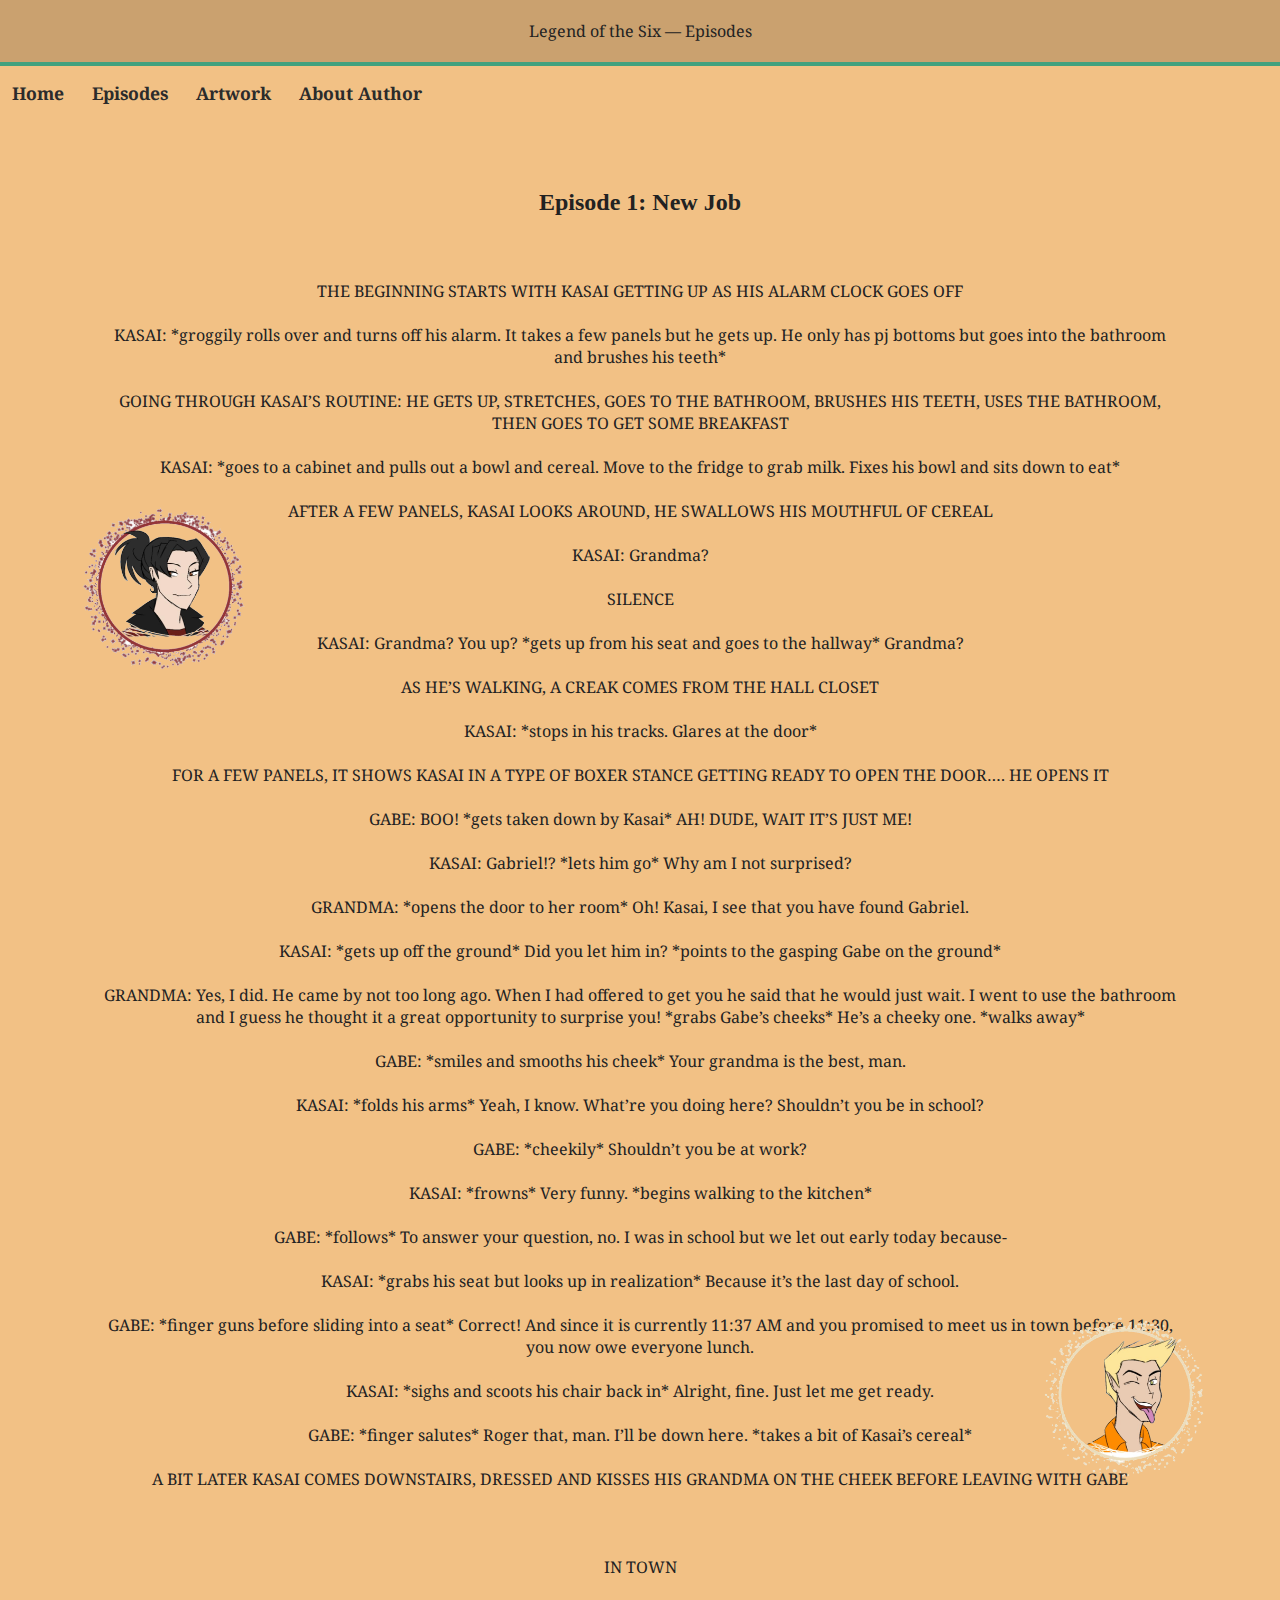
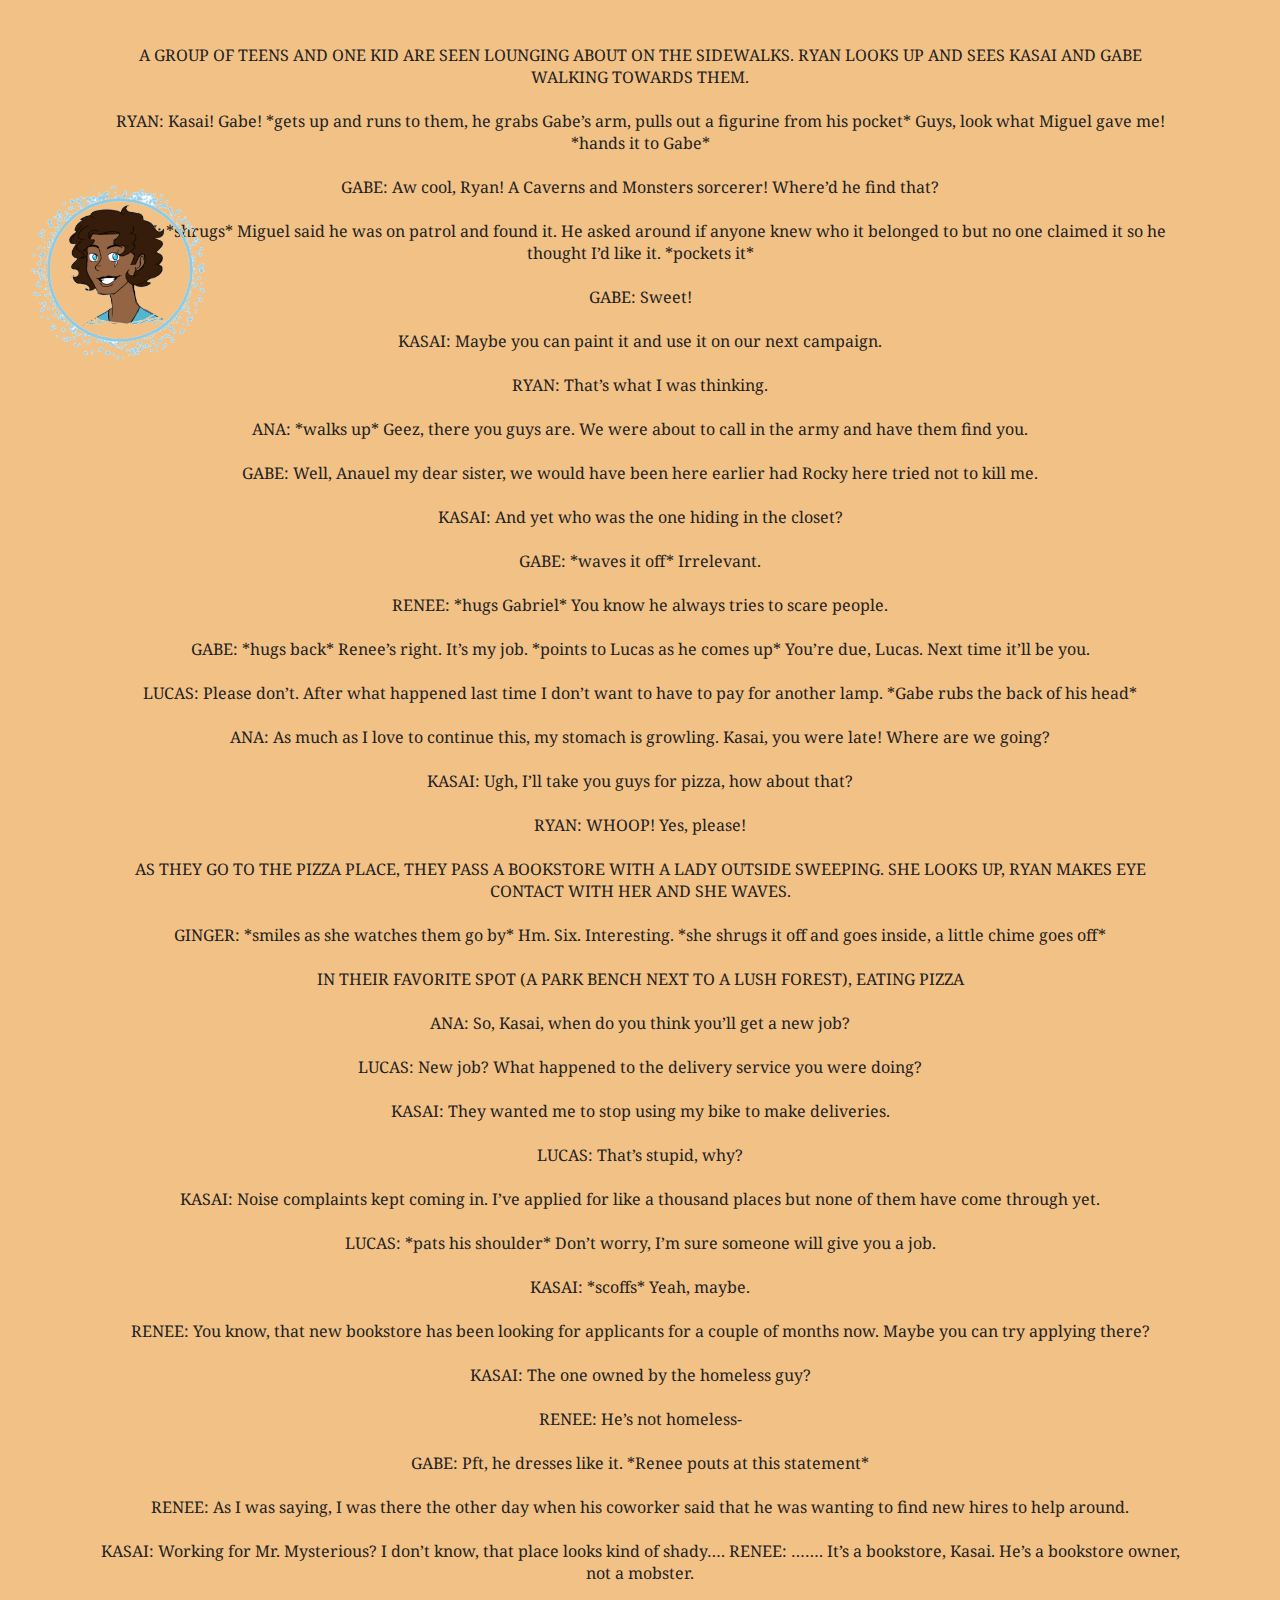
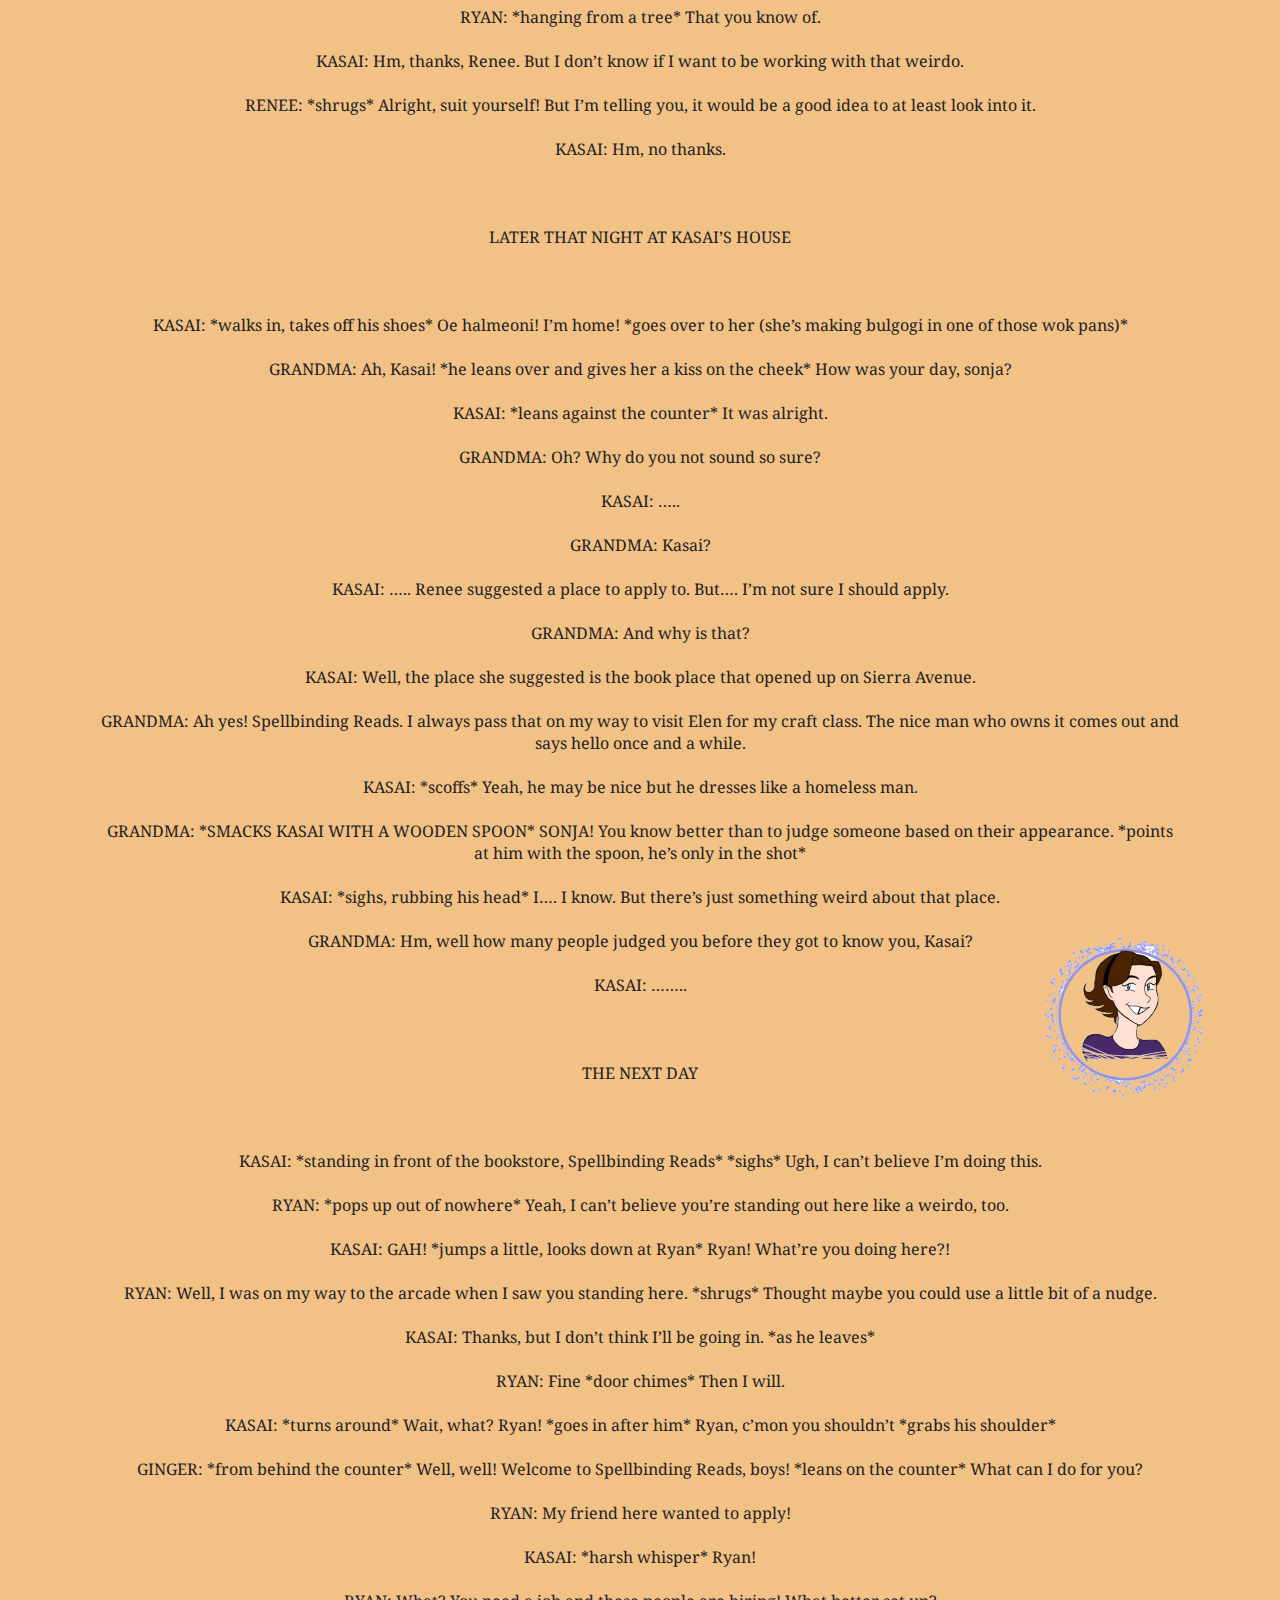
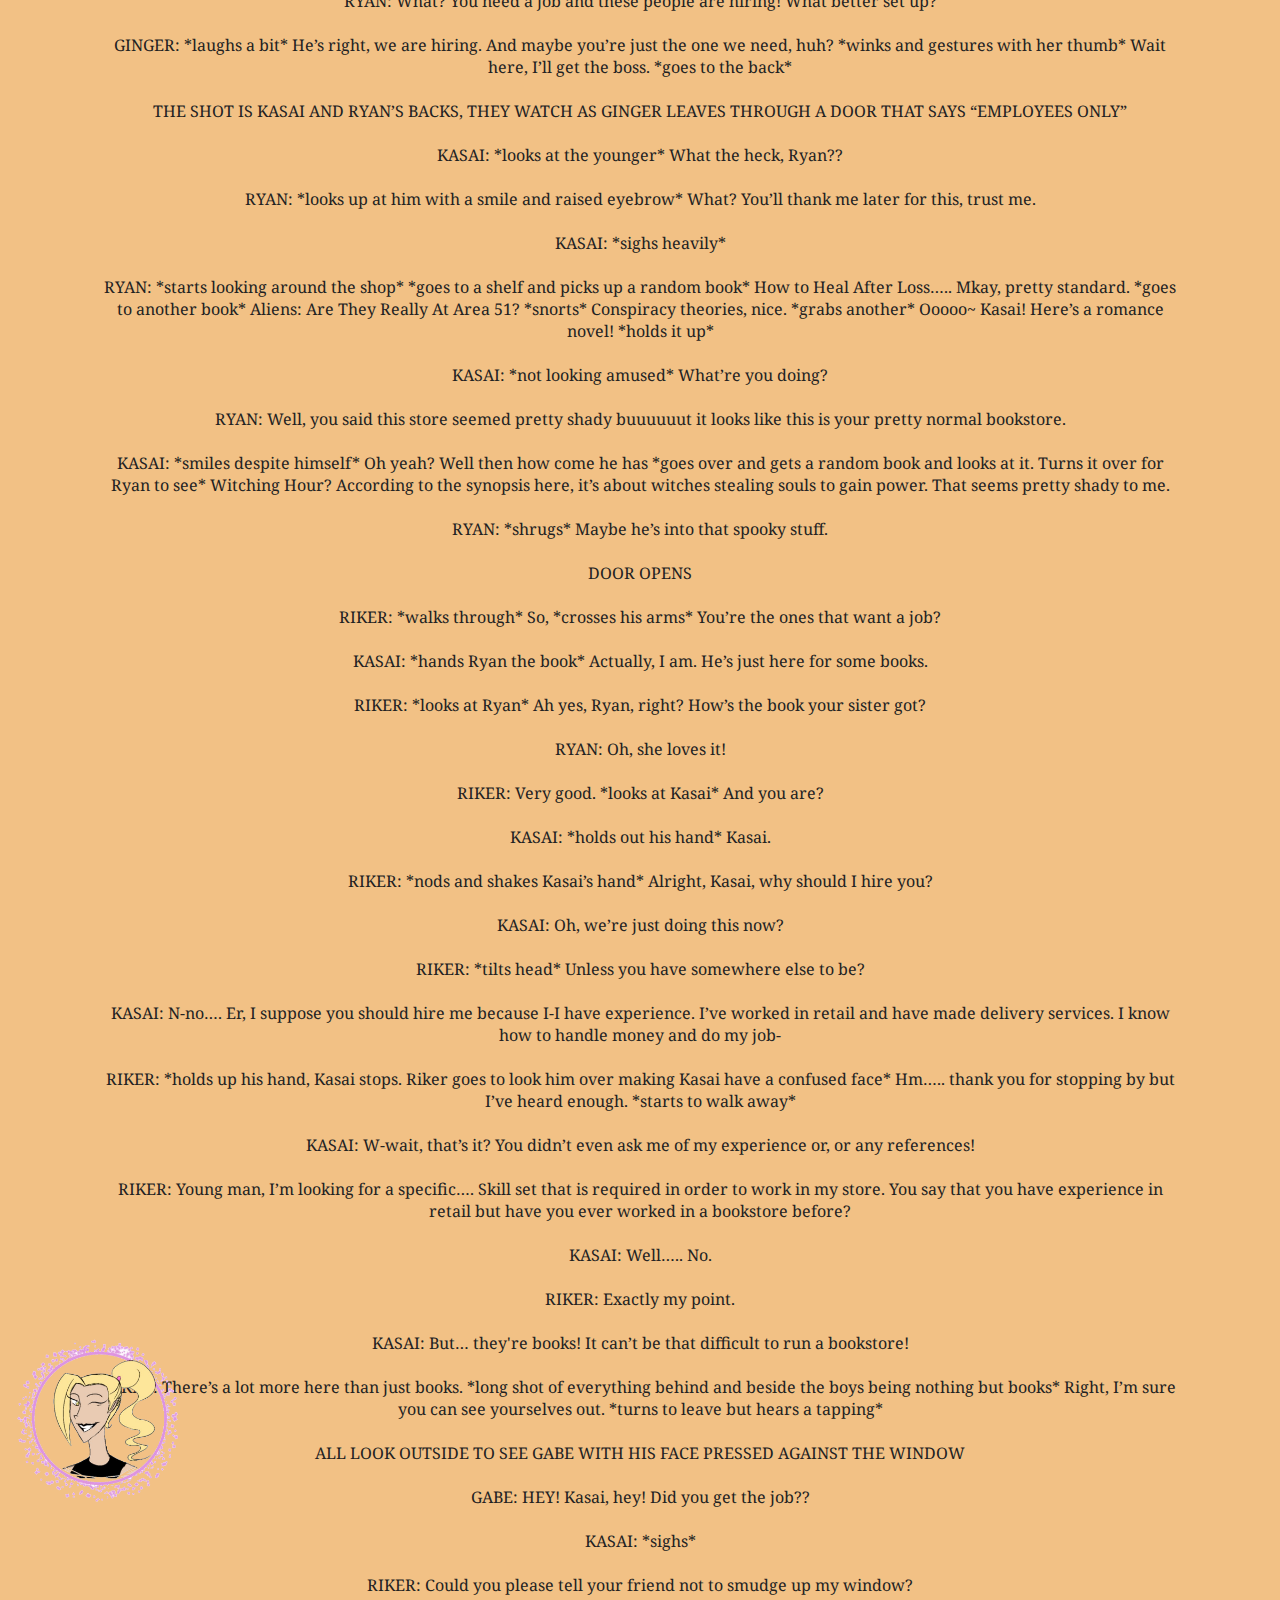
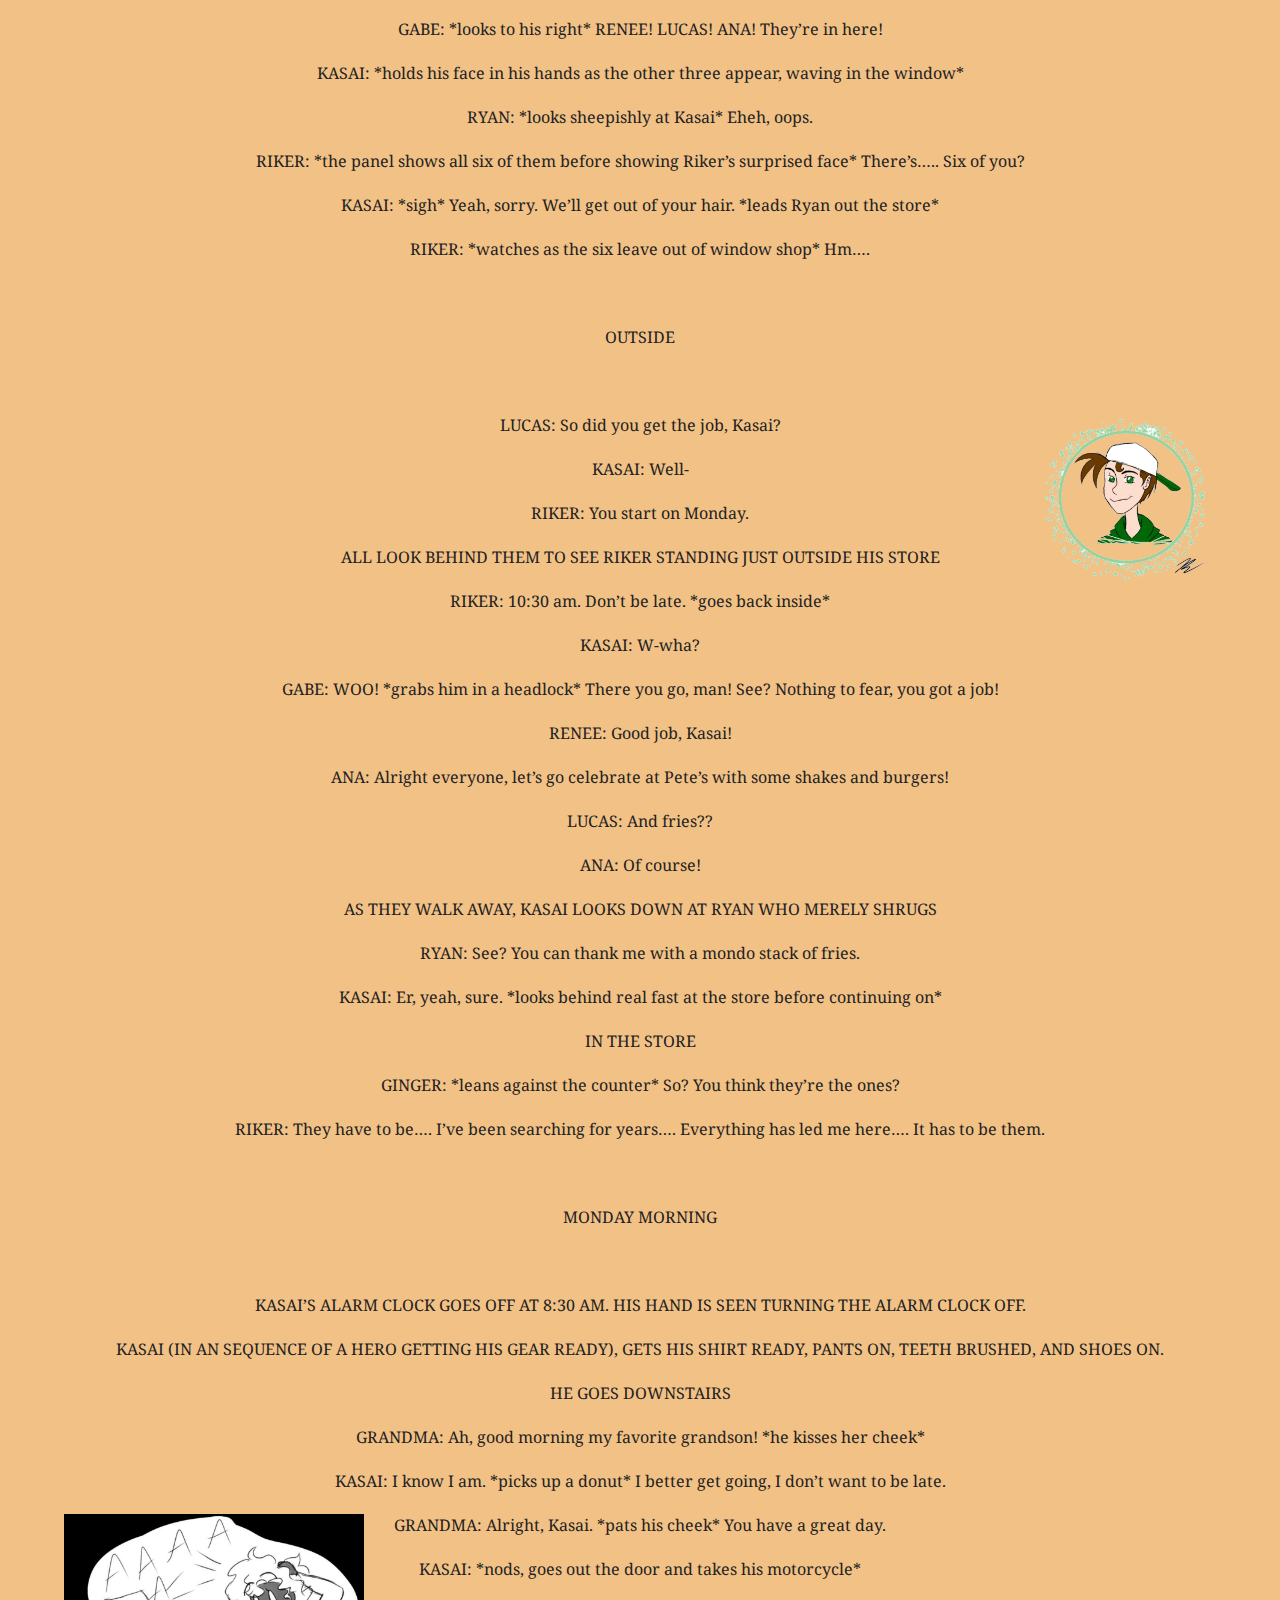
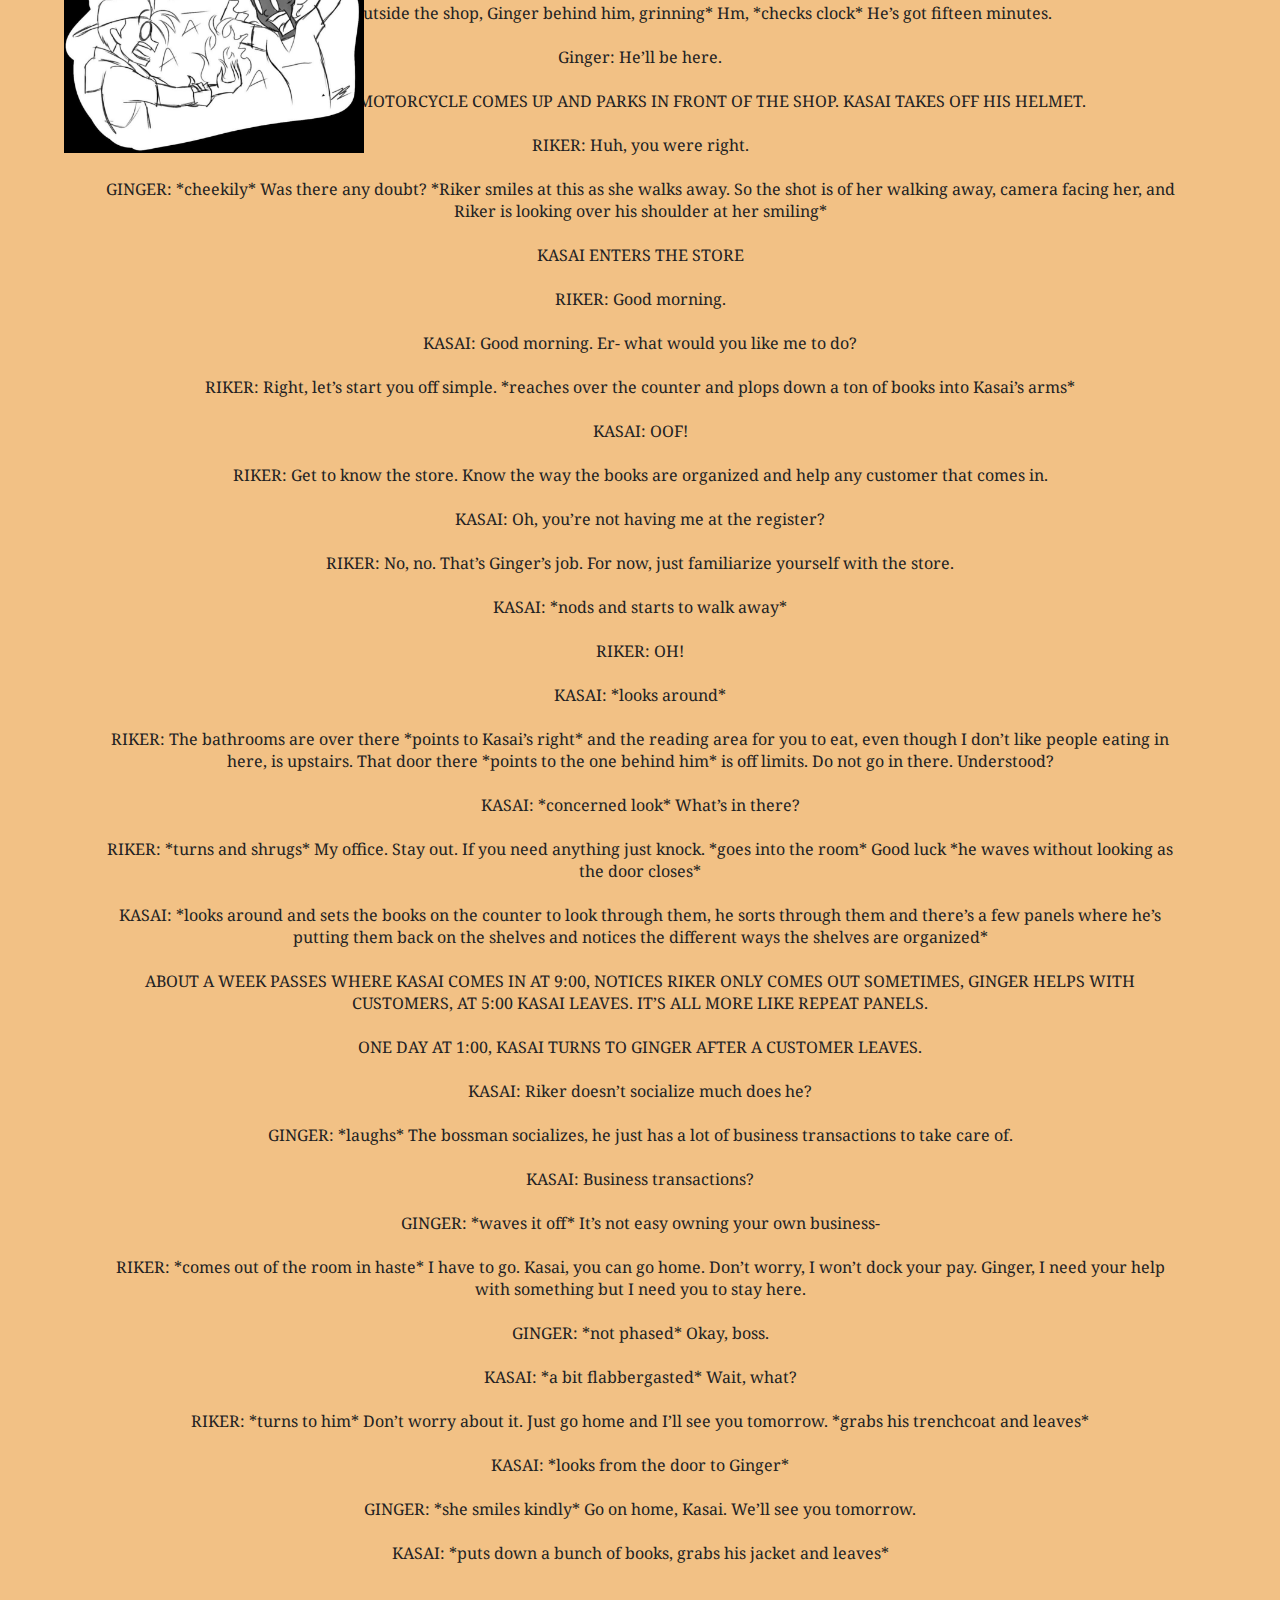
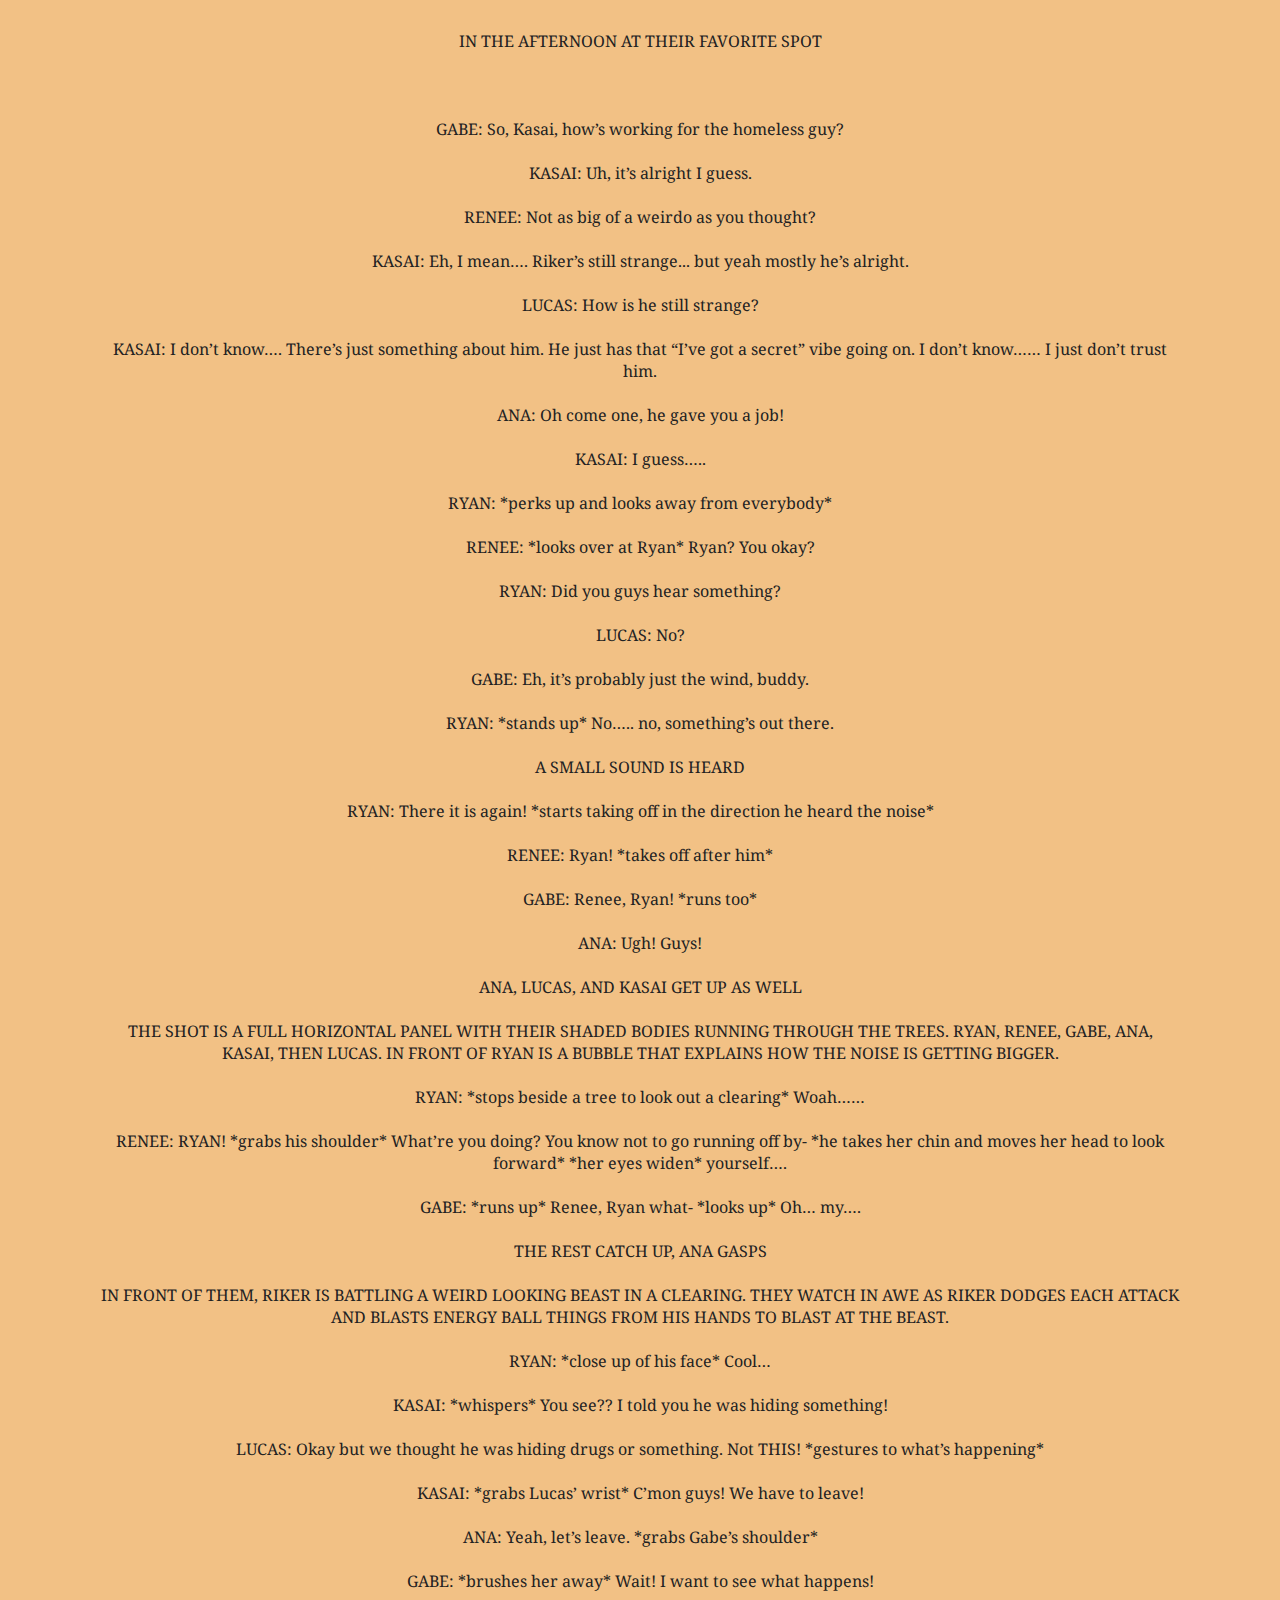
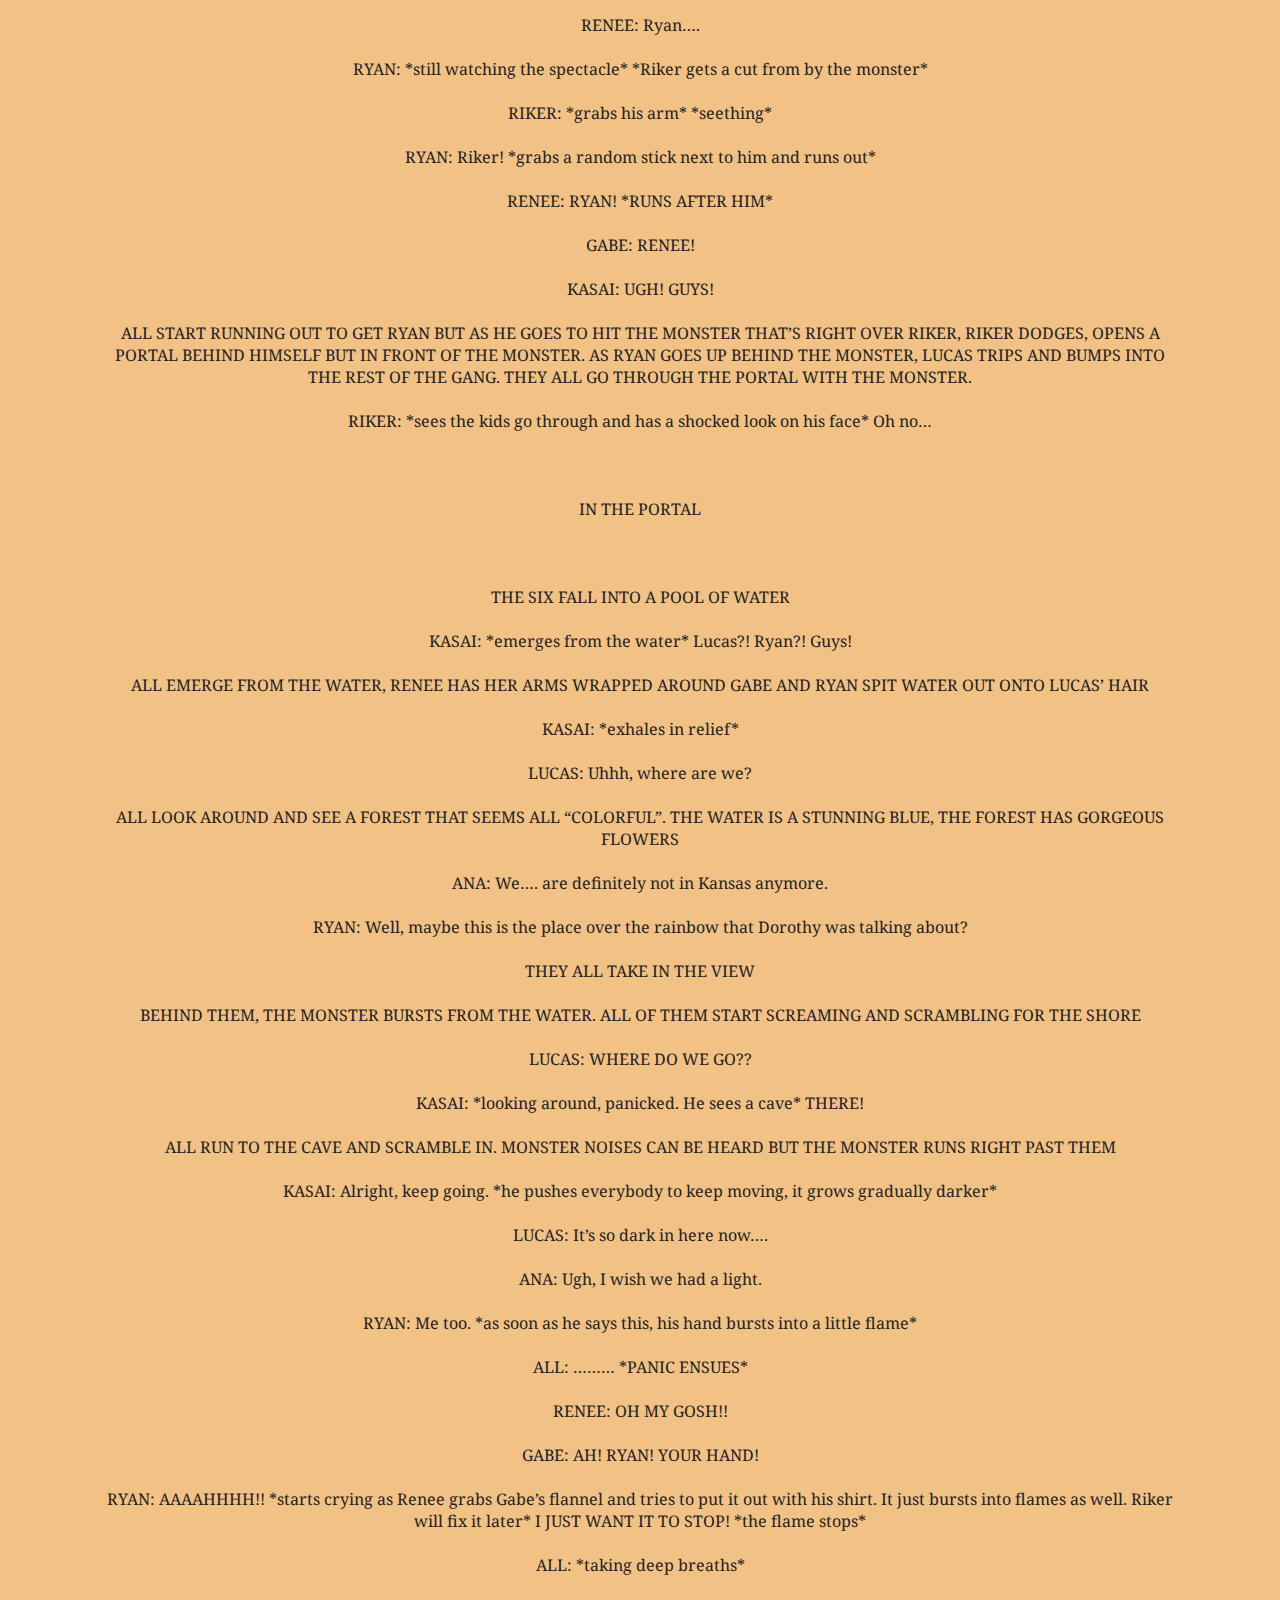
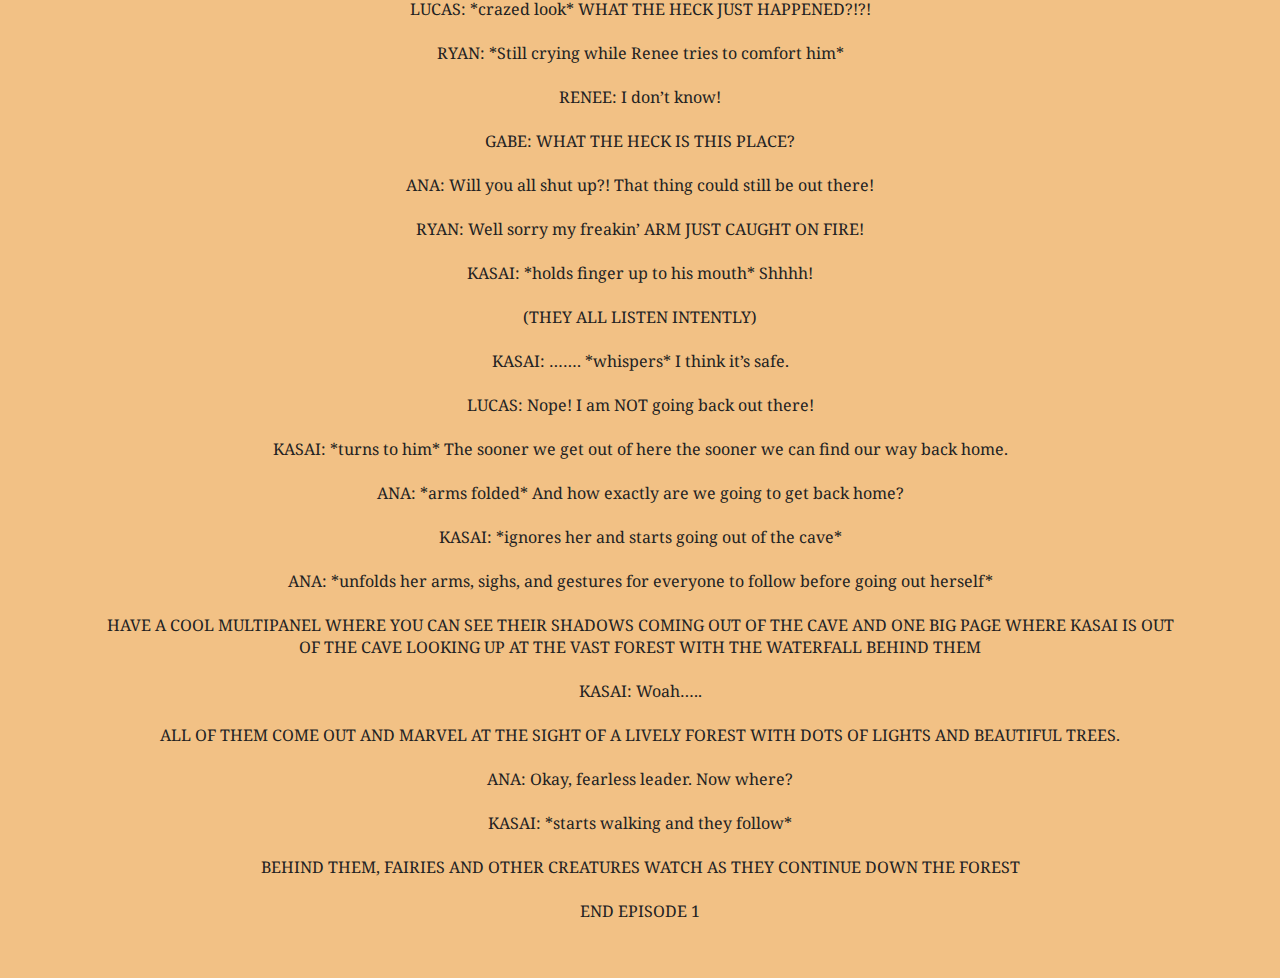
<file: episodes.html>
<!DOCTYPE html>
<html lang="en">

<head>
    <meta charset="UTF-8" />
    <meta name="viewport" content="width=device-width, initial-scale=1.0" />
    <title>Document</title>
    <link rel="stylesheet" href="styles.css" />
</head>
<style>

    section {
        text-align: center;
        position: relative;
        padding: 40px;
        padding-left: 100px;
        padding-right: 100px;
    }

    section h2 {
        margin-top: 0;
        text-align: center;
    }

    section .left img {
        width: 200px;
        float: left;
        position: absolute;
    }

    section .right img {
        width: 200px;
        float: right;
        position: absolute;
    }
</style>

<body>
    <header>Legend of the Six — Episodes</header>
    <nav>
        <a href="index.html">Home</a>
        <a href="episodes.html">Episodes</a>
        <a href="artwork.html">Artwork</a>
        <a href="aboutauthor.html">About Author</a>
    </nav>

    <section>
        <br /><br />

        <h2>Episode 1: New Job</h2>
        <br /><br />

        THE BEGINNING STARTS WITH KASAI GETTING UP AS HIS ALARM CLOCK GOES OFF
        <br /><br />

        KASAI: *groggily rolls over and turns off his alarm. It takes a few panels but he gets up. He only has pj
        bottoms but goes into the bathroom and brushes his teeth*
        <br /><br />

        GOING THROUGH KASAI’S ROUTINE: HE GETS UP, STRETCHES, GOES TO THE BATHROOM, BRUSHES HIS TEETH, USES THE
        BATHROOM, THEN GOES TO GET SOME BREAKFAST
        <br /><br />

        KASAI: *goes to a cabinet and pulls out a bowl and cereal. Move to the fridge to grab milk. Fixes his bowl and
        sits down to eat*
        <br /><br />

        <div class="left">
            <img class="slow-scroll" style="margin-left: -45%;" src="images/Kasai.png" alt="Kasai">
        </div>


        AFTER A FEW PANELS, KASAI LOOKS AROUND, HE SWALLOWS HIS MOUTHFUL OF CEREAL
        <br /><br />

        KASAI: Grandma?
        <br /><br />

        SILENCE
        <br /><br />

        KASAI: Grandma? You up? *gets up from his seat and goes to the hallway* Grandma?
        <br /><br />

        AS HE’S WALKING, A CREAK COMES FROM THE HALL CLOSET
        <br /><br />

        KASAI: *stops in his tracks. Glares at the door*
        <br /><br />

        FOR A FEW PANELS, IT SHOWS KASAI IN A TYPE OF BOXER STANCE GETTING READY TO OPEN THE DOOR….
        HE OPENS IT
        <br /><br />

        GABE: BOO! *gets taken down by Kasai* AH! DUDE, WAIT IT’S JUST ME!
        <br /><br />

        KASAI: Gabriel!? *lets him go* Why am I not surprised?
        <br /><br />

        GRANDMA: *opens the door to her room* Oh! Kasai, I see that you have found Gabriel.
        <br /><br />

        KASAI: *gets up off the ground* Did you let him in? *points to the gasping Gabe on the ground*
        <br /><br />

        GRANDMA: Yes, I did. He came by not too long ago. When I had offered to get you he said that he would just wait.
        I went to use the bathroom and I guess he thought it a great opportunity to surprise you! *grabs Gabe’s cheeks*
        He’s a cheeky one. *walks away*
        <br /><br />

        GABE: *smiles and smooths his cheek* Your grandma is the best, man.
        <br /><br />

        KASAI: *folds his arms* Yeah, I know. What’re you doing here? Shouldn’t you be in school?
        <br /><br />


        GABE: *cheekily* Shouldn’t you be at work?
        <br /><br />

        KASAI: *frowns* Very funny. *begins walking to the kitchen*
        <br /><br />

        GABE: *follows* To answer your question, no. I was in school but we let out early today because-
        <br /><br />

        KASAI: *grabs his seat but looks up in realization* Because it’s the last day of school.
        <br /><br />
        <div class="right">
            <img class="slow-scroll" style="margin-left: 30%;" src="images/Gabriel.png" alt="Gabriel">
        </div>

        GABE: *finger guns before sliding into a seat* Correct! And since it is currently 11:37 AM and you promised to
        meet us in town before 11:30, you now owe everyone lunch.
        <br /><br />

        KASAI: *sighs and scoots his chair back in* Alright, fine. Just let me get ready.
        <br /><br />

        GABE: *finger salutes* Roger that, man. I’ll be down here. *takes a bit of Kasai’s cereal*
        <br /><br />

        A BIT LATER
        KASAI COMES DOWNSTAIRS, DRESSED AND KISSES HIS GRANDMA ON THE CHEEK BEFORE LEAVING WITH GABE
        <br /><br />
        <br /><br />

        IN TOWN
        <br /><br />
        <br /><br />

        A GROUP OF TEENS AND ONE KID ARE SEEN LOUNGING ABOUT ON THE SIDEWALKS. RYAN LOOKS UP AND SEES KASAI AND GABE
        WALKING TOWARDS THEM.
        <br /><br />

        RYAN: Kasai! Gabe! *gets up and runs to them, he grabs Gabe’s arm, pulls out a figurine from his pocket* Guys,
        look what Miguel gave me! *hands it to Gabe*
        <br /><br />

        <div class="left">
            <img class="slow-scroll" style="margin-left: -49%;" src="images/Lucas.png" alt="Lucas">
        </div>

        GABE: Aw cool, Ryan! A Caverns and Monsters sorcerer! Where’d he find that?
        <br /><br />

        RYAN: *shrugs* Miguel said he was on patrol and found it. He asked around if anyone knew who it belonged to but
        no one claimed it so he thought I’d like it. *pockets it*
        <br /><br />

        GABE: Sweet!
        <br /><br />

        KASAI: Maybe you can paint it and use it on our next campaign.
        <br /><br />

        RYAN: That’s what I was thinking.
        <br /><br />


        ANA: *walks up* Geez, there you guys are. We were about to call in the army and have them find you.
        <br /><br />

        GABE: Well, Anauel my dear sister, we would have been here earlier had Rocky here tried not to kill me.
        <br /><br />

        KASAI: And yet who was the one hiding in the closet?
        <br /><br />

        GABE: *waves it off* Irrelevant.
        <br /><br />

        RENEE: *hugs Gabriel* You know he always tries to scare people.
        <br /><br />

        GABE: *hugs back* Renee’s right. It’s my job. *points to Lucas as he comes up* You’re due, Lucas. Next time
        it’ll be you.
        <br /><br />

        LUCAS: Please don’t. After what happened last time I don’t want to have to pay for another lamp. *Gabe rubs the
        back of his head*
        <br /><br />

        ANA: As much as I love to continue this, my stomach is growling. Kasai, you were late! Where are we going?
        <br /><br />

        KASAI: Ugh, I’ll take you guys for pizza, how about that?
        <br /><br />

        RYAN: WHOOP! Yes, please!
        <br /><br />

        AS THEY GO TO THE PIZZA PLACE, THEY PASS A BOOKSTORE WITH A LADY OUTSIDE SWEEPING. SHE LOOKS UP, RYAN MAKES EYE
        CONTACT WITH HER AND SHE WAVES.
        <br /><br />

        GINGER: *smiles as she watches them go by* Hm. Six. Interesting. *she shrugs it off and goes inside, a little
        chime goes off*
        <br /><br />

        IN THEIR FAVORITE SPOT (A PARK BENCH NEXT TO A LUSH FOREST), EATING PIZZA
        <br /><br />

        ANA: So, Kasai, when do you think you’ll get a new job?
        <br /><br />

        LUCAS: New job? What happened to the delivery service you were doing?
        <br /><br />

        KASAI: They wanted me to stop using my bike to make deliveries.
        <br /><br />

        LUCAS: That’s stupid, why?
        <br /><br />

        KASAI: Noise complaints kept coming in. I’ve applied for like a thousand places but none of them have come
        through yet.
        <br /><br />

        LUCAS: *pats his shoulder* Don’t worry, I’m sure someone will give you a job.
        <br /><br />

        KASAI: *scoffs* Yeah, maybe.
        <br /><br />

        RENEE: You know, that new bookstore has been looking for applicants for a couple of months now. Maybe you can
        try applying there?
        <br /><br />

        KASAI: The one owned by the homeless guy?
        <br /><br />

        RENEE: He’s not homeless-
        <br /><br />

        GABE: Pft, he dresses like it. *Renee pouts at this statement*
        <br /><br />

        RENEE: As I was saying, I was there the other day when his coworker said that he was wanting to find new hires
        to help around.
        <br /><br />

        KASAI: Working for Mr. Mysterious? I don’t know, that place looks kind of shady….

        RENEE: ……. It’s a bookstore, Kasai. He’s a bookstore owner, not a mobster.
        <br /><br />

        RYAN: *hanging from a tree* That you know of.
        <br /><br />

        KASAI: Hm, thanks, Renee. But I don’t know if I want to be working with that weirdo.
        <br /><br />

        RENEE: *shrugs* Alright, suit yourself! But I’m telling you, it would be a good idea to at least look into it.
        <br /><br />

        KASAI: Hm, no thanks.

        <br /><br />
        <br /><br />

        LATER THAT NIGHT AT KASAI’S HOUSE
        <br /><br />

        <br /><br />

        KASAI: *walks in, takes off his shoes* Oe halmeoni! I’m home! *goes over to her (she’s making bulgogi in one of
        those wok pans)*
        <br /><br />

        GRANDMA: Ah, Kasai! *he leans over and gives her a kiss on the cheek* How was your day, sonja?
        <br /><br />

        KASAI: *leans against the counter* It was alright.
        <br /><br />

        GRANDMA: Oh? Why do you not sound so sure?
        <br /><br />

        KASAI: …..
        <br /><br />

        GRANDMA: Kasai?
        <br /><br />

        KASAI: ….. Renee suggested a place to apply to. But…. I’m not sure I should apply.
        <br /><br />

        GRANDMA: And why is that?
        <br /><br />

        KASAI: Well, the place she suggested is the book place that opened up on Sierra Avenue.
        <br /><br />

        GRANDMA: Ah yes! Spellbinding Reads. I always pass that on my way to visit Elen for my craft class. The nice man
        who owns it comes out and says hello once and a while.
        <br /><br />

        KASAI: *scoffs* Yeah, he may be nice but he dresses like a homeless man.
        <br /><br />

        GRANDMA: *SMACKS KASAI WITH A WOODEN SPOON* SONJA! You know better than to judge someone based on their
        appearance. *points at him with the spoon, he’s only in the shot*
        <br /><br />

        KASAI: *sighs, rubbing his head* I…. I know. But there’s just something weird about that place.
        <br /><br />

        <div class="right">
            <img class="slow-scroll" style="margin-left: 30%;" src="images/Renee.png" alt="Renee">
        </div>

        GRANDMA: Hm, well how many people judged you before they got to know you, Kasai?
        <br /><br />

        KASAI: ……..
        <br /><br />
        <br /><br />

        THE NEXT DAY
        <br /><br />

        <br /><br />

        KASAI: *standing in front of the bookstore, Spellbinding Reads* *sighs* Ugh, I can’t believe I’m doing this.
        <br /><br />

        RYAN: *pops up out of nowhere* Yeah, I can’t believe you’re standing out here like a weirdo, too.
        <br /><br />

        KASAI: GAH! *jumps a little, looks down at Ryan* Ryan! What’re you doing here?!
        <br /><br />

        RYAN: Well, I was on my way to the arcade when I saw you standing here. *shrugs* Thought maybe you could use a
        little bit of a nudge.
        <br /><br />

        KASAI: Thanks, but I don’t think I’ll be going in. *as he leaves*
        <br /><br />

        RYAN: Fine *door chimes* Then I will.
        <br /><br />

        KASAI: *turns around* Wait, what? Ryan! *goes in after him* Ryan, c’mon you shouldn’t *grabs his shoulder*
        <br /><br />

        GINGER: *from behind the counter* Well, well! Welcome to Spellbinding Reads, boys! *leans on the counter* What
        can I do for you?
        <br /><br />

        RYAN: My friend here wanted to apply!
        <br /><br />

        KASAI: *harsh whisper* Ryan!
        <br /><br />

        RYAN: What? You need a job and these people are hiring! What better set up?
        <br /><br />

        GINGER: *laughs a bit* He’s right, we are hiring. And maybe you’re just the one we need, huh? *winks and
        gestures with her thumb* Wait here, I’ll get the boss. *goes to the back*
        <br /><br />

        THE SHOT IS KASAI AND RYAN’S BACKS, THEY WATCH AS GINGER LEAVES THROUGH A DOOR THAT SAYS “EMPLOYEES ONLY”
        <br /><br />

        KASAI: *looks at the younger* What the heck, Ryan??
        <br /><br />

        RYAN: *looks up at him with a smile and raised eyebrow* What? You’ll thank me later for this, trust me.
        <br /><br />

        KASAI: *sighs heavily*
        <br /><br />

        RYAN: *starts looking around the shop* *goes to a shelf and picks up a random book* How to Heal After Loss…..
        Mkay, pretty standard. *goes to another book* Aliens: Are They Really At Area 51? *snorts* Conspiracy theories,
        nice. *grabs another* Ooooo~ Kasai! Here’s a romance novel! *holds it up*
        <br /><br />

        KASAI: *not looking amused* What’re you doing?
        <br /><br />

        RYAN: Well, you said this store seemed pretty shady buuuuuut it looks like this is your pretty normal bookstore.
        <br /><br />

        KASAI: *smiles despite himself* Oh yeah? Well then how come he has *goes over and gets a random book and looks
        at it. Turns it over for Ryan to see* Witching Hour? According to the synopsis here, it’s about witches stealing
        souls to gain power. That seems pretty shady to me.
        <br /><br />

        RYAN: *shrugs* Maybe he’s into that spooky stuff.
        <br /><br />

        DOOR OPENS
        <br /><br />

        RIKER: *walks through* So, *crosses his arms* You’re the ones that want a job?
        <br /><br />

        KASAI: *hands Ryan the book* Actually, I am. He’s just here for some books.
        <br /><br />

        RIKER: *looks at Ryan* Ah yes, Ryan, right? How’s the book your sister got?
        <br /><br />

        RYAN: Oh, she loves it!
        <br /><br />

        RIKER: Very good. *looks at Kasai* And you are?
        <br /><br />

        KASAI: *holds out his hand* Kasai.
        <br /><br />

        RIKER: *nods and shakes Kasai’s hand* Alright, Kasai, why should I hire you?
        <br /><br />

        KASAI: Oh, we’re just doing this now?
        <br /><br />

        RIKER: *tilts head* Unless you have somewhere else to be?
        <br /><br />

        KASAI: N-no…. Er, I suppose you should hire me because I-I have experience. I’ve worked in retail and have made
        delivery services. I know how to handle money and do my job-
        <br /><br />

        RIKER: *holds up his hand, Kasai stops. Riker goes to look him over making Kasai have a confused face* Hm…..
        thank you for stopping by but I’ve heard enough. *starts to walk away*
        <br /><br />

        KASAI: W-wait, that’s it? You didn’t even ask me of my experience or, or any references!
        <br /><br />

        RIKER: Young man, I’m looking for a specific…. Skill set that is required in order to work in my store. You say
        that you have experience in retail but have you ever worked in a bookstore before?
        <br /><br />

        KASAI: Well….. No.
        <br /><br />

        RIKER: Exactly my point.
        <br /><br />
        
        <div class="left">
            <img class="slow-scroll" style="margin-left: -50%;" src="images/Anauel.png" alt="Anauel">
        </div>

        KASAI: But… they're books! It can’t be that difficult to run a bookstore!
        <br /><br />

        RIKER: There’s a lot more here than just books. *long shot of everything behind and beside the boys being
        nothing but books* Right, I’m sure you can see yourselves out. *turns to leave but hears a tapping*
        <br /><br />

        ALL LOOK OUTSIDE TO SEE GABE WITH HIS FACE PRESSED AGAINST THE WINDOW
        <br /><br />

        GABE: HEY! Kasai, hey! Did you get the job??
        <br /><br />

        KASAI: *sighs*
        <br /><br />

        RIKER: Could you please tell your friend not to smudge up my window?
        <br /><br />

        GABE: *looks to his right* RENEE! LUCAS! ANA! They’re in here!
        <br /><br />

        KASAI: *holds his face in his hands as the other three appear, waving in the window*
        <br /><br />

        RYAN: *looks sheepishly at Kasai* Eheh, oops.
        <br /><br />

        RIKER: *the panel shows all six of them before showing Riker’s surprised face* There’s….. Six of you?
        <br /><br />

        KASAI: *sigh* Yeah, sorry. We’ll get out of your hair. *leads Ryan out the store*
        <br /><br />

        RIKER: *watches as the six leave out of window shop* Hm….
        <br /><br />
        <br /><br />

        OUTSIDE
        <br /><br />
        <br /><br />

        <div class="right">
            <img class="slow-scroll" style="margin-left: 30%;" src="images/Ryan.png" alt="Ryan">
        </div>

        LUCAS: So did you get the job, Kasai?
        <br /><br />

        KASAI: Well-
        <br /><br />

        RIKER: You start on Monday.
        <br /><br />

        ALL LOOK BEHIND THEM TO SEE RIKER STANDING JUST OUTSIDE HIS STORE
        <br /><br />

        RIKER: 10:30 am. Don’t be late. *goes back inside*
        <br /><br />

        KASAI: W-wha?
        <br /><br />

        GABE: WOO! *grabs him in a headlock* There you go, man! See? Nothing to fear, you got a job!
        <br /><br />

        RENEE: Good job, Kasai!
        <br /><br />

        ANA: Alright everyone, let’s go celebrate at Pete’s with some shakes and burgers!
        <br /><br />

        LUCAS: And fries??
        <br /><br />

        ANA: Of course!
        <br /><br />

        AS THEY WALK AWAY, KASAI LOOKS DOWN AT RYAN WHO MERELY SHRUGS
        <br /><br />

        RYAN: See? You can thank me with a mondo stack of fries.
        <br /><br />

        KASAI: Er, yeah, sure. *looks behind real fast at the store before continuing on*
        <br /><br />

        IN THE STORE
        <br /><br />

        GINGER: *leans against the counter* So? You think they’re the ones?
        <br /><br />

        RIKER: They have to be…. I’ve been searching for years…. Everything has led me here…. It has to be them.
        <br /><br />
        <br /><br />

        MONDAY MORNING
        <br /><br />
        <br /><br />

        KASAI’S ALARM CLOCK GOES OFF AT 8:30 AM. HIS HAND IS SEEN TURNING THE ALARM CLOCK OFF.
        <br /><br />

        KASAI (IN AN SEQUENCE OF A HERO GETTING HIS GEAR READY), GETS HIS SHIRT READY, PANTS ON, TEETH BRUSHED, AND
        SHOES ON.
        <br /><br />

        HE GOES DOWNSTAIRS
        <br /><br />

        GRANDMA: Ah, good morning my favorite grandson! *he kisses her cheek*
        <br /><br />

        KASAI: I know I am. *picks up a donut* I better get going, I don’t want to be late.
        <br /><br />
        <div class="left">
            <img class="slow-scroll" style="margin-left: -45%; width: 300px;" src="images/On_fire.png" alt="On Fire">
        </div>
        GRANDMA: Alright, Kasai. *pats his cheek* You have a great day.
        <br /><br />

        KASAI: *nods, goes out the door and takes his motorcycle*
        <br /><br />

        RIKER: *looking outside the shop, Ginger behind him, grinning* Hm, *checks clock* He’s got fifteen minutes.
        <br /><br />

        Ginger: He’ll be here.
        <br /><br />

        AS SHE SAYS THIS, A MOTORCYCLE COMES UP AND PARKS IN FRONT OF THE SHOP. KASAI TAKES OFF HIS HELMET.
        <br /><br />

        RIKER: Huh, you were right.
        <br /><br />

        GINGER: *cheekily* Was there any doubt? *Riker smiles at this as she walks away. So the shot is of her walking
        away, camera facing her, and Riker is looking over his shoulder at her smiling*
        <br /><br />

        KASAI ENTERS THE STORE
        <br /><br />

        RIKER: Good morning.
        <br /><br />

        KASAI: Good morning. Er- what would you like me to do?
        <br /><br />

        RIKER: Right, let’s start you off simple. *reaches over the counter and plops down a ton of books into Kasai’s
        arms*
        <br /><br />

        KASAI: OOF!
        <br /><br />

        RIKER: Get to know the store. Know the way the books are organized and help any customer that comes in.
        <br /><br />

        KASAI: Oh, you’re not having me at the register?
        <br /><br />

        RIKER: No, no. That’s Ginger’s job. For now, just familiarize yourself with the store.
        <br /><br />

        KASAI: *nods and starts to walk away*
        <br /><br />

        RIKER: OH!
        <br /><br />

        KASAI: *looks around*
        <br /><br />

        RIKER: The bathrooms are over there *points to Kasai’s right* and the reading area for you to eat, even though I
        don’t like people eating in here, is upstairs. That door there *points to the one behind him* is off limits. Do
        not go in there. Understood?
        <br /><br />

        KASAI: *concerned look* What’s in there?
        <br /><br />

        RIKER: *turns and shrugs* My office. Stay out. If you need anything just knock. *goes into the room* Good luck
        *he waves without looking as the door closes*
        <br /><br />

        KASAI: *looks around and sets the books on the counter to look through them, he sorts through them and there’s a
        few panels where he’s putting them back on the shelves and notices the different ways the shelves are organized*
        <br /><br />

        ABOUT A WEEK PASSES WHERE KASAI COMES IN AT 9:00, NOTICES RIKER ONLY COMES OUT SOMETIMES, GINGER HELPS WITH
        CUSTOMERS, AT 5:00 KASAI LEAVES. IT’S ALL MORE LIKE REPEAT PANELS.
        <br /><br />

        ONE DAY AT 1:00, KASAI TURNS TO GINGER AFTER A CUSTOMER LEAVES.
        <br /><br />

        KASAI: Riker doesn’t socialize much does he?
        <br /><br />

        GINGER: *laughs* The bossman socializes, he just has a lot of business transactions to take care of.
        <br /><br />

        KASAI: Business transactions?
        <br /><br />

        GINGER: *waves it off* It’s not easy owning your own business-
        <br /><br />

        RIKER: *comes out of the room in haste* I have to go. Kasai, you can go home. Don’t worry, I won’t dock your
        pay. Ginger, I need your help with something but I need you to stay here.
        <br /><br />

        GINGER: *not phased* Okay, boss.
        <br /><br />

        KASAI: *a bit flabbergasted* Wait, what?
        <br /><br />

        RIKER: *turns to him* Don’t worry about it. Just go home and I’ll see you tomorrow. *grabs his trenchcoat and
        leaves*
        <br /><br />

        KASAI: *looks from the door to Ginger*
        <br /><br />

        GINGER: *she smiles kindly* Go on home, Kasai. We’ll see you tomorrow.
        <br /><br />

        KASAI: *puts down a bunch of books, grabs his jacket and leaves*
        <br /><br />
        <br /><br />

        IN THE AFTERNOON AT THEIR FAVORITE SPOT
        <br /><br />
        <br /><br />

        GABE: So, Kasai, how’s working for the homeless guy?
        <br /><br />

        KASAI: Uh, it’s alright I guess.
        <br /><br />

        RENEE: Not as big of a weirdo as you thought?
        <br /><br />

        KASAI: Eh, I mean…. Riker’s still strange... but yeah mostly he’s alright.
        <br /><br />

        LUCAS: How is he still strange?
        <br /><br />

        KASAI: I don’t know…. There’s just something about him. He just has that “I’ve got a secret” vibe going on. I
        don’t know…… I just don’t trust him.
        <br /><br />

        ANA: Oh come one, he gave you a job!
        <br /><br />

        KASAI: I guess…..
        <br /><br />

        RYAN: *perks up and looks away from everybody*
        <br /><br />

        RENEE: *looks over at Ryan* Ryan? You okay?
        <br /><br />

        RYAN: Did you guys hear something?
        <br /><br />

        LUCAS: No?
        <br /><br />

        GABE: Eh, it’s probably just the wind, buddy.
        <br /><br />

        RYAN: *stands up* No….. no, something’s out there.
        <br /><br />

        A SMALL SOUND IS HEARD
        <br /><br />

        RYAN: There it is again! *starts taking off in the direction he heard the noise*
        <br /><br />

        RENEE: Ryan! *takes off after him*
        <br /><br />

        GABE: Renee, Ryan! *runs too*
        <br /><br />

        ANA: Ugh! Guys!
        <br /><br />

        ANA, LUCAS, AND KASAI GET UP AS WELL
        <br /><br />

        THE SHOT IS A FULL HORIZONTAL PANEL WITH THEIR SHADED BODIES RUNNING THROUGH THE TREES. RYAN, RENEE, GABE, ANA,
        KASAI, THEN LUCAS. IN FRONT OF RYAN IS A BUBBLE THAT EXPLAINS HOW THE NOISE IS GETTING BIGGER.
        <br /><br />

        RYAN: *stops beside a tree to look out a clearing* Woah……
        <br /><br />

        RENEE: RYAN! *grabs his shoulder* What’re you doing? You know not to go running off by- *he takes her chin and
        moves her head to look forward* *her eyes widen* yourself….
        <br /><br />

        GABE: *runs up* Renee, Ryan what- *looks up* Oh… my….
        <br /><br />

        THE REST CATCH UP, ANA GASPS
        <br /><br />

        IN FRONT OF THEM, RIKER IS BATTLING A WEIRD LOOKING BEAST IN A CLEARING. THEY WATCH IN AWE AS RIKER DODGES EACH
        ATTACK AND BLASTS ENERGY BALL THINGS FROM HIS HANDS TO BLAST AT THE BEAST.
        <br /><br />

        RYAN: *close up of his face* Cool…
        <br /><br />

        KASAI: *whispers* You see?? I told you he was hiding something!
        <br /><br />

        LUCAS: Okay but we thought he was hiding drugs or something. Not THIS! *gestures to what’s happening*
        <br /><br />

        KASAI: *grabs Lucas’ wrist* C’mon guys! We have to leave!
        <br /><br />

        ANA: Yeah, let’s leave. *grabs Gabe’s shoulder*
        <br /><br />

        GABE: *brushes her away* Wait! I want to see what happens!
        <br /><br />

        RENEE: Ryan….
        <br /><br />

        RYAN: *still watching the spectacle* *Riker gets a cut from by the monster*
        <br /><br />

        RIKER: *grabs his arm* *seething*
        <br /><br />

        RYAN: Riker! *grabs a random stick next to him and runs out*
        <br /><br />

        RENEE: RYAN! *RUNS AFTER HIM*
        <br /><br />

        GABE: RENEE!
        <br /><br />

        KASAI: UGH! GUYS!
        <br /><br />

        ALL START RUNNING OUT TO GET RYAN BUT AS HE GOES TO HIT THE MONSTER THAT’S RIGHT OVER RIKER, RIKER DODGES, OPENS
        A PORTAL BEHIND HIMSELF BUT IN FRONT OF THE MONSTER. AS RYAN GOES UP BEHIND THE MONSTER, LUCAS TRIPS AND BUMPS
        INTO THE REST OF THE GANG. THEY ALL GO THROUGH THE PORTAL WITH THE MONSTER.
        <br /><br />

        RIKER: *sees the kids go through and has a shocked look on his face* Oh no…
        <br /><br />
        <br /><br />

        IN THE PORTAL
        <br /><br />
        <br /><br />

        THE SIX FALL INTO A POOL OF WATER
        <br /><br />

        KASAI: *emerges from the water* Lucas?! Ryan?! Guys!
        <br /><br />

        ALL EMERGE FROM THE WATER, RENEE HAS HER ARMS WRAPPED AROUND GABE AND RYAN SPIT WATER OUT ONTO LUCAS’ HAIR
        <br /><br />

        KASAI: *exhales in relief*
        <br /><br />

        LUCAS: Uhhh, where are we?
        <br /><br />

        ALL LOOK AROUND AND SEE A FOREST THAT SEEMS ALL “COLORFUL”. THE WATER IS A STUNNING BLUE, THE FOREST HAS
        GORGEOUS FLOWERS
        <br /><br />

        ANA: We…. are definitely not in Kansas anymore.
        <br /><br />

        RYAN: Well, maybe this is the place over the rainbow that Dorothy was talking about?
        <br /><br />

        THEY ALL TAKE IN THE VIEW
        <br /><br />

        BEHIND THEM, THE MONSTER BURSTS FROM THE WATER. ALL OF THEM START SCREAMING AND SCRAMBLING FOR THE SHORE
        <br /><br />

        LUCAS: WHERE DO WE GO??
        <br /><br />

        KASAI: *looking around, panicked. He sees a cave* THERE!
        <br /><br />

        ALL RUN TO THE CAVE AND SCRAMBLE IN. MONSTER NOISES CAN BE HEARD BUT THE MONSTER RUNS RIGHT PAST THEM
        <br /><br />

        KASAI: Alright, keep going. *he pushes everybody to keep moving, it grows gradually darker*
        <br /><br />

        LUCAS: It’s so dark in here now….
        <br /><br />

        ANA: Ugh, I wish we had a light.
        <br /><br />

        RYAN: Me too. *as soon as he says this, his hand bursts into a little flame*
        <br /><br />

        ALL: ……… *PANIC ENSUES*
        <br /><br />

        RENEE: OH MY GOSH!!
        <br /><br />

        GABE: AH! RYAN! YOUR HAND!
        <br /><br />

        RYAN: AAAAHHHH!! *starts crying as Renee grabs Gabe’s flannel and tries to put it out with his shirt. It just
        bursts into flames as well. Riker will fix it later* I JUST WANT IT TO STOP! *the flame stops*
        <br /><br />

        ALL: *taking deep breaths*
        <br /><br />

        LUCAS: *crazed look* WHAT THE HECK JUST HAPPENED?!?!
        <br /><br />

        RYAN: *Still crying while Renee tries to comfort him*
        <br /><br />

        RENEE: I don’t know!
        <br /><br />

        GABE: WHAT THE HECK IS THIS PLACE?
        <br /><br />

        ANA: Will you all shut up?! That thing could still be out there!
        <br /><br />

        RYAN: Well sorry my freakin’ ARM JUST CAUGHT ON FIRE!
        <br /><br />

        KASAI: *holds finger up to his mouth* Shhhh!
        <br /><br />

        (THEY ALL LISTEN INTENTLY)
        <br /><br />

        KASAI: ……. *whispers* I think it’s safe.
        <br /><br />

        LUCAS: Nope! I am NOT going back out there!
        <br /><br />

        KASAI: *turns to him* The sooner we get out of here the sooner we can find our way back home.
        <br /><br />

        ANA: *arms folded* And how exactly are we going to get back home?
        <br /><br />

        KASAI: *ignores her and starts going out of the cave*
        <br /><br />

        ANA: *unfolds her arms, sighs, and gestures for everyone to follow before going out herself*
        <br /><br />

        HAVE A COOL MULTIPANEL WHERE YOU CAN SEE THEIR SHADOWS COMING OUT OF THE CAVE AND ONE BIG PAGE WHERE KASAI IS
        OUT OF THE CAVE LOOKING UP AT THE VAST FOREST WITH THE WATERFALL BEHIND THEM
        <br /><br />

        KASAI: Woah…..
        <br /><br />

        ALL OF THEM COME OUT AND MARVEL AT THE SIGHT OF A LIVELY FOREST WITH DOTS OF LIGHTS AND BEAUTIFUL TREES.
        <br /><br />

        ANA: Okay, fearless leader. Now where?
        <br /><br />

        KASAI: *starts walking and they follow*
        <br /><br />

        BEHIND THEM, FAIRIES AND OTHER CREATURES WATCH AS THEY CONTINUE DOWN THE FOREST
        <br /><br />

        END EPISODE 1
        </p>
    </section>
</body>

</html>


<!-- To be honest, I don't really understand this, I just wanted to add a little. bit of javascript -->
<script>
    const slowImages = document.querySelectorAll('.slow-scroll');

    window.addEventListener('scroll', () => {
        const scrollTop = window.pageYOffset;

        slowImages.forEach(img => {
            const scrollSpeed = .4;
            img.style.transform = `translateY(${scrollTop * scrollSpeed}px)`;
        });
    });
</script>
</file>
<file: styles.css>
/* ------------------------------
   IMPORT FONTS
------------------------------ */
@import url('https://fonts.googleapis.com/css2?family=Noto+Serif:wght@300;400;600&display=swap');

/* Luminari is a system font on Mac — for Windows users we’ll fallback */
h1, h2, h3 {
    font-family: "Luminari", "Palatino Linotype", serif;
}

/* all other text */
body, p, a, li {
    font-family: "Noto Serif", serif;
}

/* ------------------------------
   COLOR PALETTE
   (from your site plan)
------------------------------ */
:root {
    --bg: #f2c185;
    --secondary: #b89265;
    --secondary2: #caa16f;
    --accent1: #7ad8b2;
    --accent2: #41a17e;
}

/* ------------------------------
   GLOBAL STYLES
------------------------------ */
body {
    margin: 0;
    padding: 0;
    background-color: var(--bg);
    color: #222;
}

header {
    background-color: var(--secondary2);
    padding: 20px;
    text-align: center;
    border-bottom: 4px solid var(--accent2);
}

header h1 {
    margin: 0;
    font-size: 2.8rem;
}

nav {
    margin-top: 15px;
}

nav a {
    margin: 0 12px;
    text-decoration: none;
    color: #2b2b2b;
    font-weight: bold;
    font-size: 1.1rem;
}

nav a:hover {
    color: var(--accent2);
}

/* ------------------------------
   HERO / INTRO SECTION
------------------------------ */
#hero {
    text-align: center;
    padding: 80px 20px;
    background: var(--secondary);
    color: white;
}

#hero h2 {
    font-size: 2.2rem;
}

/* ------------------------------
   PARALLAX SECTION (optional)
------------------------------ */
/* Add this class to any section with a background image
   Example in HTML: <section class="parallax" id="characters"> */

.parallax {
    background-attachment: fixed;
    background-size: cover;
    background-position: center;
    padding: 100px 20px;
}

/* ------------------------------
   FEATURE BLOCKS
------------------------------ */
.feature {
    background-color: white;
    margin: 40px auto;
    padding: 20px;
    width: 85%;
    max-width: 900px;
    border-left: 6px solid var(--accent1);
    border-radius: 8px;
}

/* ------------------------------
   CHARACTER GRID
------------------------------ */
#characters {
    padding: 40px 20px;
}

#characters h2 {
    text-align: center;
    margin-bottom: 30px;
}

#characters .character {
    background-color: white;
    border: 2px solid var(--secondary2);
    padding: 20px;
    margin: 20px auto;
    width: 85%;
    max-width: 800px;
    border-radius: 10px;
    transition: 0.3s ease;
}

#characters .character:hover {
    background-color: var(--accent1);
    border-color: var(--accent2);
}

/* ------------------------------
   EPISODES / ABOUT SECTIONS
------------------------------ */
#episodes, #about {
    background: white;
    width: 85%;
    max-width: 900px;
    margin: 40px auto;
    padding: 25px;
    border-radius: 10px;
    border-left: 6px solid var(--accent2);
}

/* ------------------------------
   FOOTER
------------------------------ */
footer {
    margin-top: 60px;
    background-color: var(--secondary);
    text-align: center;
    padding: 20px;
    color: white;
    border-top: 4px solid var(--accent2);
}

/* ------------------------------
   RESPONSIVE DESIGN
------------------------------ */
@media (min-width: 900px) {
    /* turn character list into a grid */
    #characters {
        display: grid;
        grid-template-columns: repeat(2, 1fr);
        gap: 25px;
        width: 90%;
        margin: auto;
    }

    #characters .character {
        width: 100%;
        max-width: none;
    }

    #hero h2 {
        font-size: 2.8rem;
    }
}
</file>
